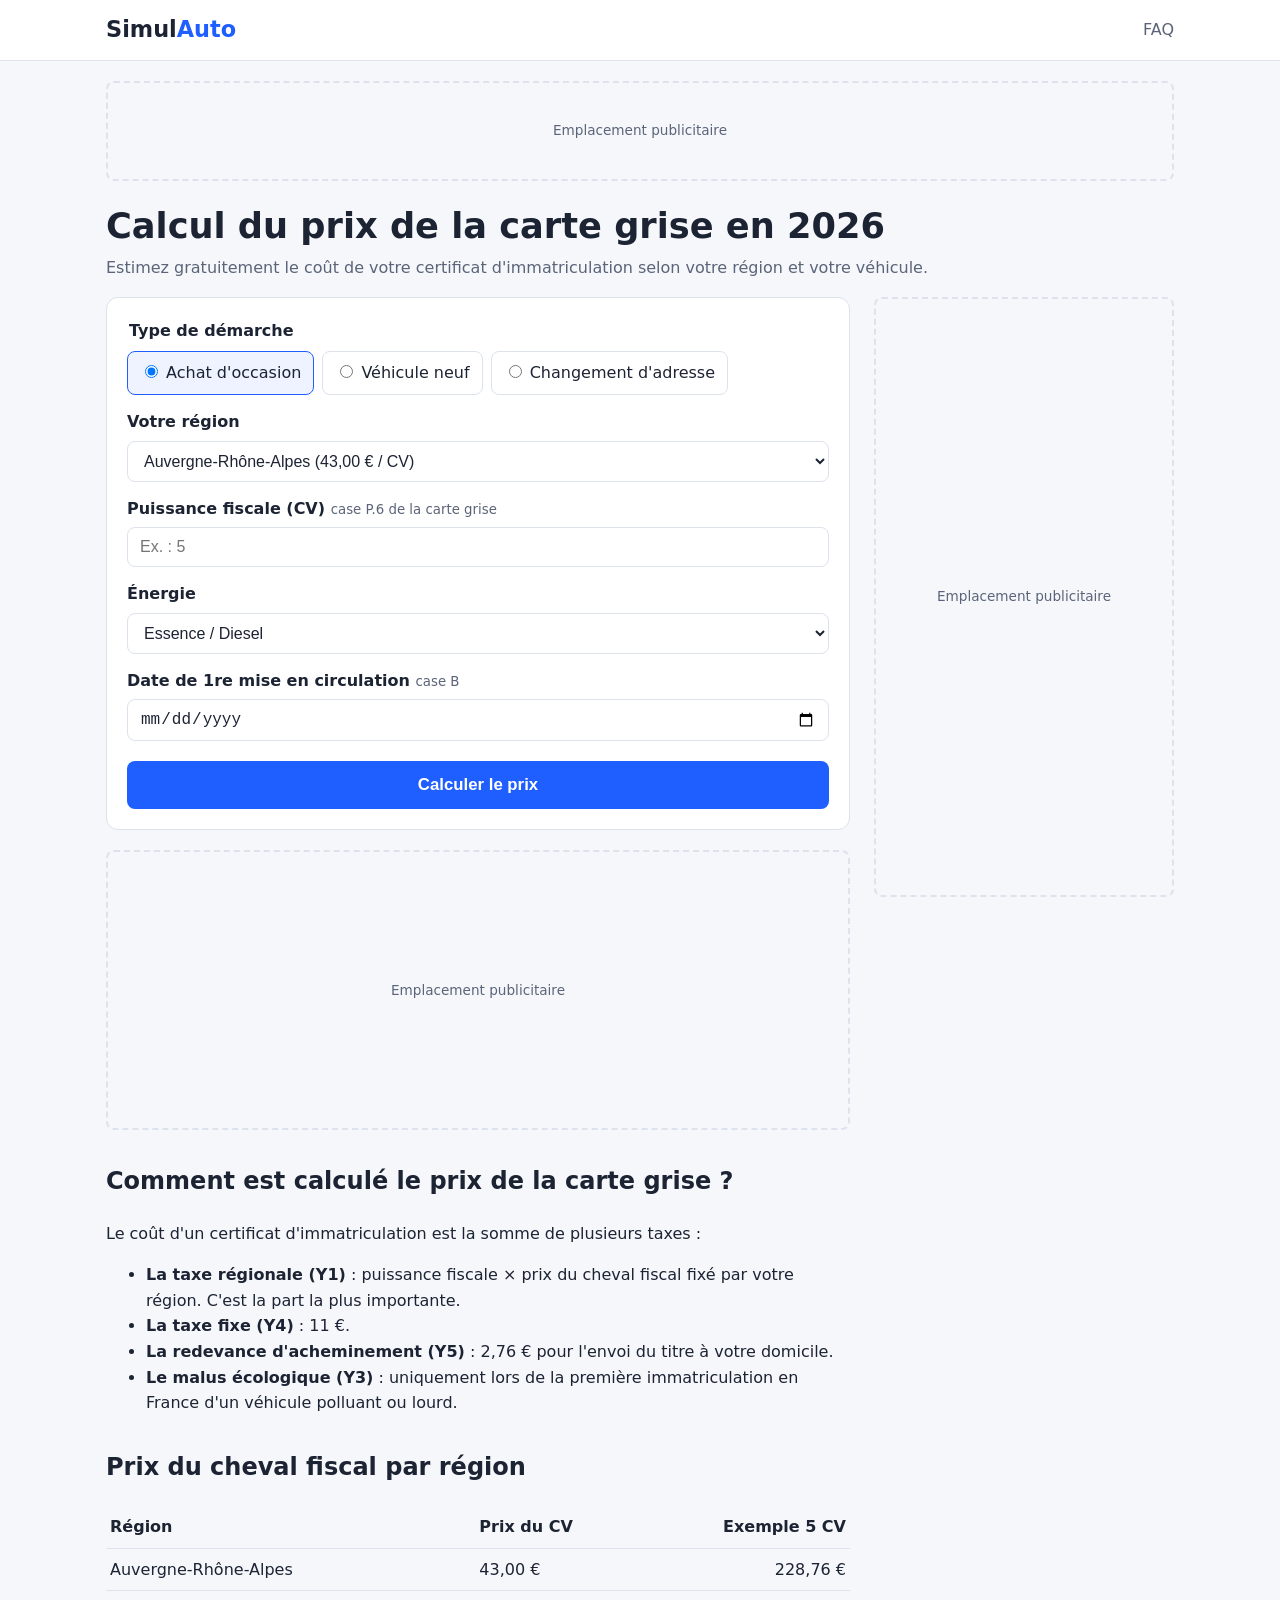
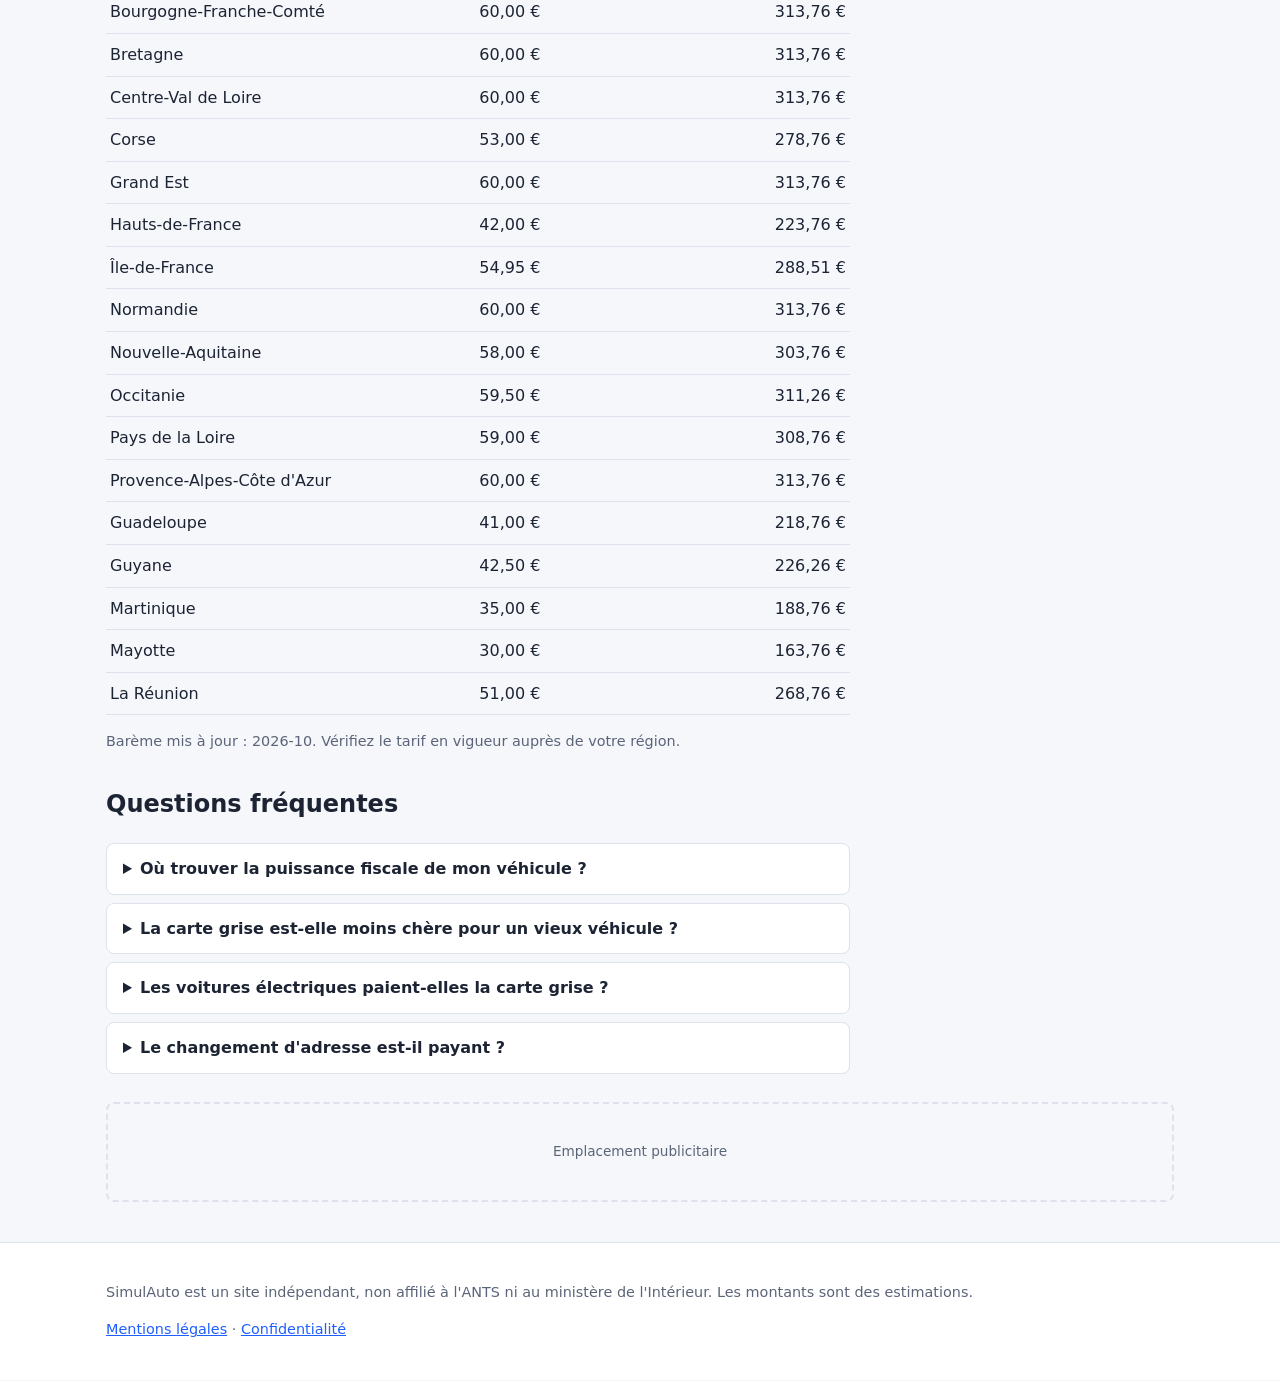
<file: index.html>
<!doctype html>
<html lang="fr">
<head>
  <meta charset="utf-8">
  <meta name="viewport" content="width=device-width, initial-scale=1">
  <title>Calcul du prix de la carte grise 2026 — Simulateur gratuit | SimulAuto</title>
  <meta name="description" content="Calculez gratuitement le coût de votre carte grise en 2026 selon votre région, la puissance fiscale et l'âge du véhicule. Détail des taxes et barème régional à jour.">
  <link rel="canonical" href="https://www.example.fr/">
  <meta property="og:title" content="Calcul du prix de la carte grise 2026">
  <meta property="og:description" content="Simulateur gratuit : coût de la carte grise selon votre région et votre véhicule.">
  <meta property="og:type" content="website">
  <link rel="stylesheet" href="css/style.css">
  <script type="application/ld+json">
  {
    "@context": "https://schema.org",
    "@type": "FAQPage",
    "mainEntity": [
      {
        "@type": "Question",
        "name": "Comment est calculé le prix d'une carte grise ?",
        "acceptedAnswer": { "@type": "Answer", "text": "Le prix correspond à la taxe régionale (puissance fiscale × prix du cheval fiscal de votre région), à laquelle s'ajoutent une taxe fixe de 11 € et une redevance d'acheminement de 2,76 €. Pour un véhicule neuf, un malus écologique peut s'ajouter." }
      },
      {
        "@type": "Question",
        "name": "Où trouver la puissance fiscale de mon véhicule ?",
        "acceptedAnswer": { "@type": "Answer", "text": "La puissance fiscale (en chevaux fiscaux, CV) est indiquée dans la case P.6 du certificat d'immatriculation." }
      },
      {
        "@type": "Question",
        "name": "La carte grise est-elle moins chère pour un véhicule de plus de 10 ans ?",
        "acceptedAnswer": { "@type": "Answer", "text": "Oui, la taxe régionale est réduite de 50 % pour les véhicules de plus de 10 ans." }
      },
      {
        "@type": "Question",
        "name": "Le changement d'adresse sur la carte grise est-il payant ?",
        "acceptedAnswer": { "@type": "Answer", "text": "Non, la mise à jour de l'adresse sur le certificat d'immatriculation est gratuite sur le site officiel de l'ANTS." }
      }
    ]
  }
  </script>
</head>
<body>
  <header class="entete">
    <div class="conteneur">
      <a class="logo" href="./">Simul<span>Auto</span></a>
      <nav><a href="#faq">FAQ</a></nav>
    </div>
  </header>

  <main class="conteneur">
    <div class="pub pub--banniere" data-slot="1111111111" aria-label="Publicité"></div>

    <section class="intro">
      <h1>Calcul du prix de la carte grise en 2026</h1>
      <p>Estimez gratuitement le coût de votre certificat d'immatriculation selon votre région et votre véhicule.</p>
    </section>

    <div class="grille">
      <div class="colonne-principale">
        <form id="form-calcul" class="carte" novalidate>
          <fieldset>
            <legend>Type de démarche</legend>
            <div class="choix">
              <label><input type="radio" name="demarche" value="occasion" checked> Achat d'occasion</label>
              <label><input type="radio" name="demarche" value="neuf"> Véhicule neuf</label>
              <label><input type="radio" name="demarche" value="adresse"> Changement d'adresse</label>
            </div>
          </fieldset>

          <label for="region">Votre région</label>
          <select id="region" required></select>

          <div id="bloc-vehicule">
            <label for="chevaux">Puissance fiscale (CV) <small>case P.6 de la carte grise</small></label>
            <input id="chevaux" type="number" min="1" max="200" inputmode="numeric" placeholder="Ex. : 5" required>

            <label for="energie">Énergie</label>
            <select id="energie">
              <option value="thermique">Essence / Diesel</option>
              <option value="hybride">Hybride</option>
              <option value="electrique">Électrique / Hydrogène</option>
            </select>

            <div id="bloc-date">
              <label for="dateMEC">Date de 1re mise en circulation <small>case B</small></label>
              <input id="dateMEC" type="date">
            </div>
          </div>

          <button type="submit" class="bouton">Calculer le prix</button>
        </form>

        <section id="resultat" class="carte resultat" hidden aria-live="polite">
          <h2>Prix estimé de votre carte grise</h2>
          <p class="total" id="res-total"></p>
          <table>
            <tr><td>Taxe régionale (Y1)</td><td id="res-regionale"></td></tr>
            <tr><td>Taxe fixe (Y4)</td><td id="res-fixe"></td></tr>
            <tr><td>Redevance d'acheminement (Y5)</td><td id="res-redevance"></td></tr>
          </table>
          <ul id="res-notes" class="notes"></ul>
          <p class="info">Faites votre démarche gratuitement sur le site officiel <a href="https://immatriculation.ants.gouv.fr/" rel="noopener" target="_blank">ants.gouv.fr</a>.</p>
        </section>

        <div class="pub pub--contenu" data-slot="2222222222" aria-label="Publicité"></div>

        <article class="contenu">
          <h2>Comment est calculé le prix de la carte grise ?</h2>
          <p>Le coût d'un certificat d'immatriculation est la somme de plusieurs taxes :</p>
          <ul>
            <li><strong>La taxe régionale (Y1)</strong> : puissance fiscale × prix du cheval fiscal fixé par votre région. C'est la part la plus importante.</li>
            <li><strong>La taxe fixe (Y4)</strong> : 11 €.</li>
            <li><strong>La redevance d'acheminement (Y5)</strong> : 2,76 € pour l'envoi du titre à votre domicile.</li>
            <li><strong>Le malus écologique (Y3)</strong> : uniquement lors de la première immatriculation en France d'un véhicule polluant ou lourd.</li>
          </ul>

          <h2>Prix du cheval fiscal par région</h2>
          <div class="tableau-defilant">
            <table id="tableau-regions">
              <thead><tr><th>Région</th><th>Prix du CV</th><th>Exemple 5 CV</th></tr></thead>
              <tbody></tbody>
            </table>
          </div>
          <p class="info">Barème mis à jour : <span id="maj-tarifs"></span>. Vérifiez le tarif en vigueur auprès de votre région.</p>

          <h2 id="faq">Questions fréquentes</h2>
          <details>
            <summary>Où trouver la puissance fiscale de mon véhicule ?</summary>
            <p>Elle est indiquée dans la case <strong>P.6</strong> de votre certificat d'immatriculation, en chevaux fiscaux (CV).</p>
          </details>
          <details>
            <summary>La carte grise est-elle moins chère pour un vieux véhicule ?</summary>
            <p>Oui : pour un véhicule de plus de 10 ans, la taxe régionale est réduite de 50 %.</p>
          </details>
          <details>
            <summary>Les voitures électriques paient-elles la carte grise ?</summary>
            <p>Depuis 2025, chaque région décide d'exonérer totalement, partiellement ou pas du tout les véhicules électriques. Renseignez-vous auprès de votre région.</p>
          </details>
          <details>
            <summary>Le changement d'adresse est-il payant ?</summary>
            <p>Non, la mise à jour de l'adresse est gratuite sur le site officiel de l'ANTS. Méfiez-vous des sites qui la facturent.</p>
          </details>
        </article>
      </div>

      <aside class="colonne-laterale">
        <div class="pub pub--laterale" data-slot="3333333333" aria-label="Publicité"></div>
      </aside>
    </div>

    <div class="pub pub--banniere" data-slot="4444444444" aria-label="Publicité"></div>
  </main>

  <footer class="pied">
    <div class="conteneur">
      <p>SimulAuto est un site indépendant, non affilié à l'ANTS ni au ministère de l'Intérieur. Les montants sont des estimations.</p>
      <p><a href="mentions-legales.html">Mentions légales</a> · <a href="confidentialite.html">Confidentialité</a></p>
    </div>
  </footer>

  <script src="js/tarifs.js"></script>
  <script src="js/calcul.js"></script>
  <script src="js/app.js"></script>
  <script src="js/regions.js"></script>
  <script src="js/pub.js"></script>
</body>
</html>
</file>
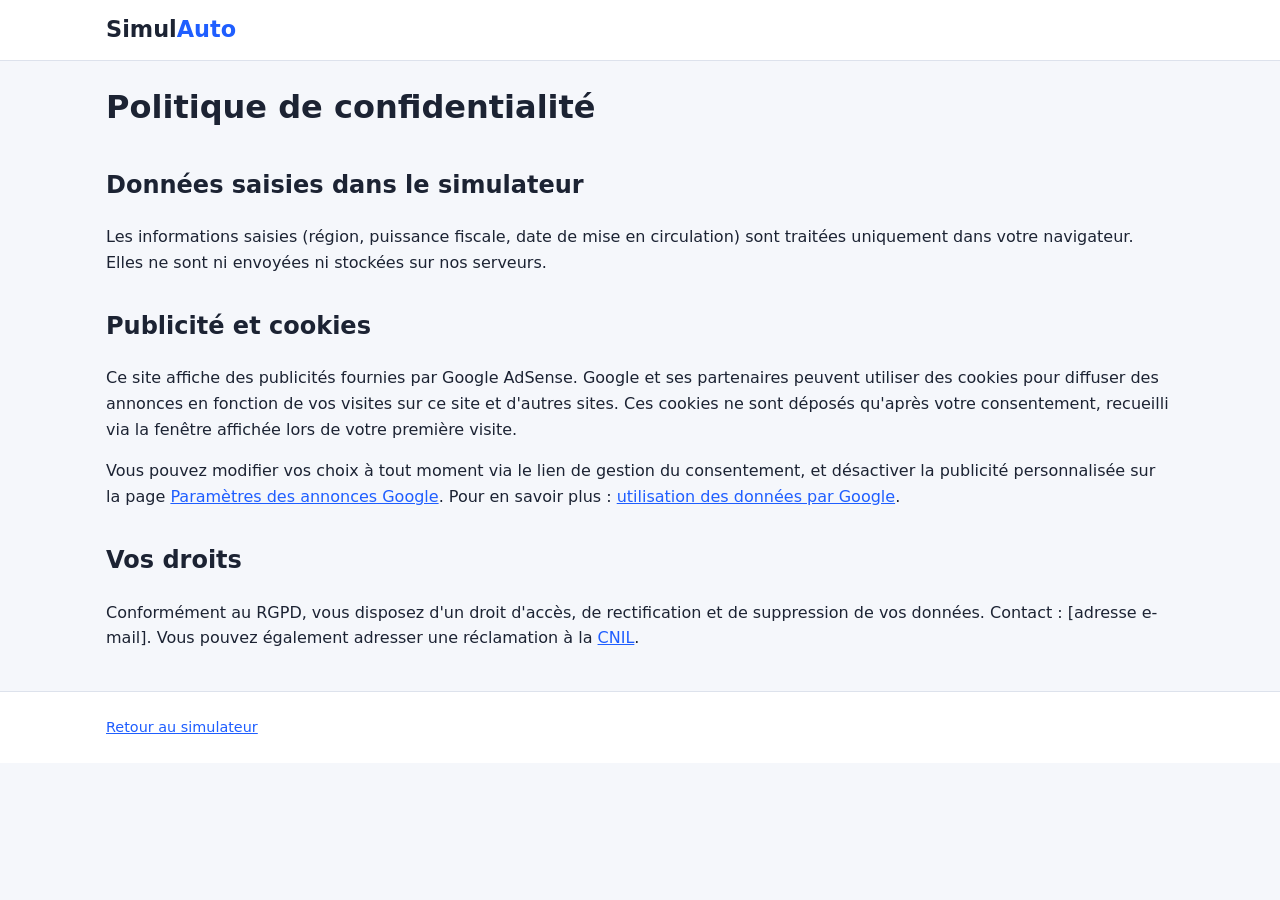
<file: confidentialite.html>
<!doctype html>
<html lang="fr">
<head>
  <meta charset="utf-8">
  <meta name="viewport" content="width=device-width, initial-scale=1">
  <title>Politique de confidentialité | SimulAuto</title>
  <meta name="robots" content="noindex">
  <link rel="stylesheet" href="css/style.css">
</head>
<body>
  <header class="entete"><div class="conteneur"><a class="logo" href="./">Simul<span>Auto</span></a></div></header>
  <main class="conteneur contenu">
    <h1>Politique de confidentialité</h1>
    <h2>Données saisies dans le simulateur</h2>
    <p>Les informations saisies (région, puissance fiscale, date de mise en circulation) sont traitées uniquement dans votre navigateur. Elles ne sont ni envoyées ni stockées sur nos serveurs.</p>
    <h2>Publicité et cookies</h2>
    <p>Ce site affiche des publicités fournies par Google AdSense. Google et ses partenaires peuvent utiliser des cookies pour diffuser des annonces en fonction de vos visites sur ce site et d'autres sites. Ces cookies ne sont déposés qu'après votre consentement, recueilli via la fenêtre affichée lors de votre première visite.</p>
    <p>Vous pouvez modifier vos choix à tout moment via le lien de gestion du consentement, et désactiver la publicité personnalisée sur la page <a href="https://adssettings.google.com" rel="noopener" target="_blank">Paramètres des annonces Google</a>. Pour en savoir plus : <a href="https://policies.google.com/technologies/partner-sites" rel="noopener" target="_blank">utilisation des données par Google</a>.</p>
    <h2>Vos droits</h2>
    <p>Conformément au RGPD, vous disposez d'un droit d'accès, de rectification et de suppression de vos données. Contact : [adresse e-mail]. Vous pouvez également adresser une réclamation à la <a href="https://www.cnil.fr" rel="noopener" target="_blank">CNIL</a>.</p>
  </main>
  <footer class="pied"><div class="conteneur"><a href="./">Retour au simulateur</a></div></footer>
</body>
</html>
</file>
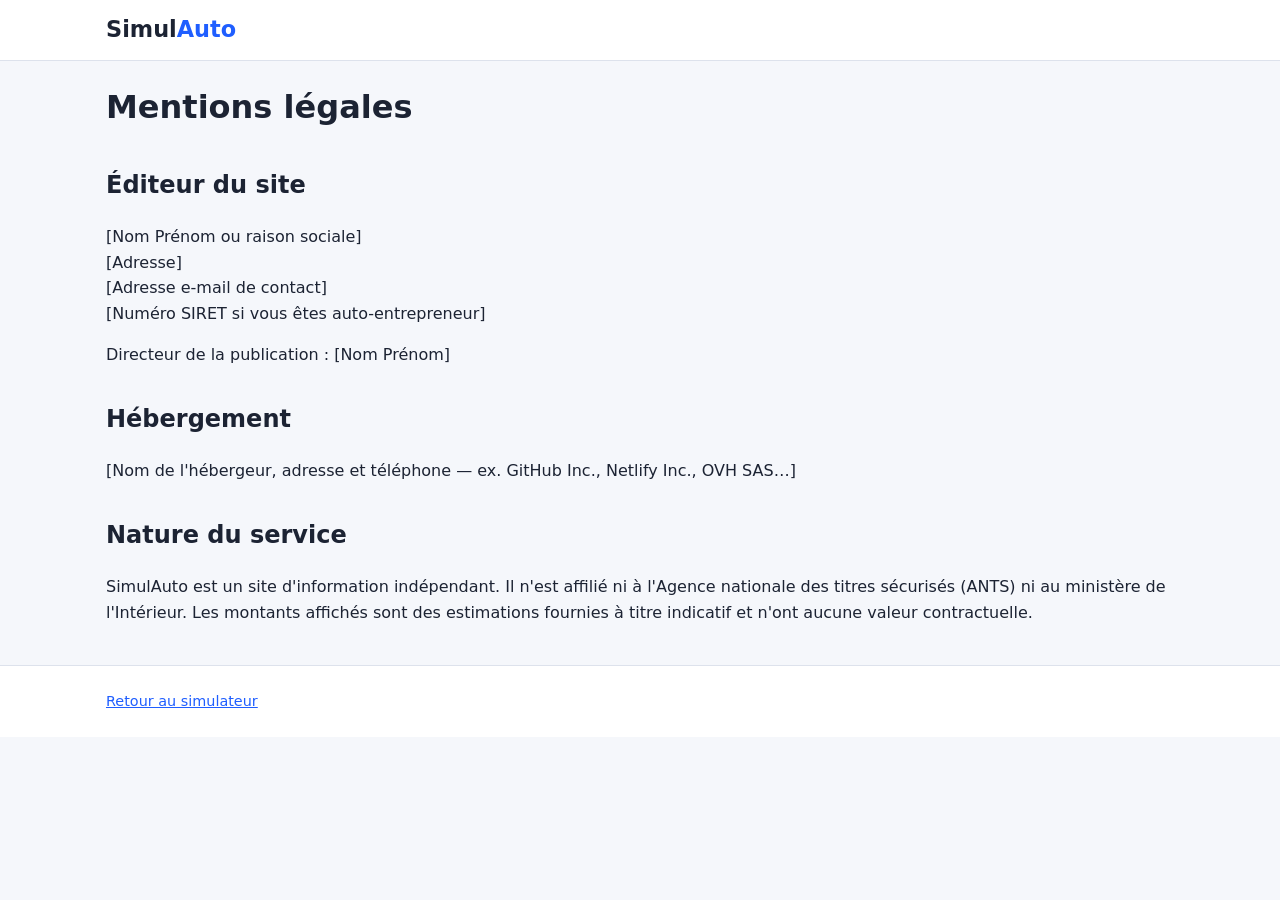
<file: mentions-legales.html>
<!doctype html>
<html lang="fr">
<head>
  <meta charset="utf-8">
  <meta name="viewport" content="width=device-width, initial-scale=1">
  <title>Mentions légales | SimulAuto</title>
  <meta name="robots" content="noindex">
  <link rel="stylesheet" href="css/style.css">
</head>
<body>
  <header class="entete"><div class="conteneur"><a class="logo" href="./">Simul<span>Auto</span></a></div></header>
  <main class="conteneur contenu">
    <h1>Mentions légales</h1>
    <h2>Éditeur du site</h2>
    <p>[Nom Prénom ou raison sociale]<br>[Adresse]<br>[Adresse e-mail de contact]<br>[Numéro SIRET si vous êtes auto-entrepreneur]</p>
    <p>Directeur de la publication : [Nom Prénom]</p>
    <h2>Hébergement</h2>
    <p>[Nom de l'hébergeur, adresse et téléphone — ex. GitHub Inc., Netlify Inc., OVH SAS…]</p>
    <h2>Nature du service</h2>
    <p>SimulAuto est un site d'information indépendant. Il n'est affilié ni à l'Agence nationale des titres sécurisés (ANTS) ni au ministère de l'Intérieur. Les montants affichés sont des estimations fournies à titre indicatif et n'ont aucune valeur contractuelle.</p>
  </main>
  <footer class="pied"><div class="conteneur"><a href="./">Retour au simulateur</a></div></footer>
</body>
</html>
</file>
<file: css/style.css>
:root {
  --fond: #f5f7fb;
  --carte: #ffffff;
  --texte: #1c2333;
  --doux: #5b6478;
  --bord: #dde2ec;
  --accent: #1f5eff;
  --accent-fonce: #1647c4;
  --succes: #0f8a4f;
}

* { box-sizing: border-box; }

body {
  margin: 0;
  font-family: system-ui, -apple-system, "Segoe UI", Roboto, sans-serif;
  background: var(--fond);
  color: var(--texte);
  line-height: 1.6;
}

a { color: var(--accent); }

.conteneur { max-width: 1100px; margin: 0 auto; padding: 0 16px; }

.entete { background: var(--carte); border-bottom: 1px solid var(--bord); }
.entete .conteneur { display: flex; justify-content: space-between; align-items: center; height: 60px; }
.logo { font-weight: 800; font-size: 1.4rem; text-decoration: none; color: var(--texte); }
.logo span { color: var(--accent); }
.entete nav a { text-decoration: none; color: var(--doux); }

.intro h1 { font-size: clamp(1.6rem, 4vw, 2.2rem); margin: 24px 0 8px; line-height: 1.2; }
.intro p { color: var(--doux); margin-top: 0; }

.grille { display: grid; grid-template-columns: 1fr; gap: 24px; }
@media (min-width: 960px) {
  .grille { grid-template-columns: minmax(0, 1fr) 300px; }
}
.colonne-laterale { display: none; }
@media (min-width: 960px) {
  .colonne-laterale { display: block; }
  .pub--laterale { position: sticky; top: 16px; }
}

.carte {
  background: var(--carte);
  border: 1px solid var(--bord);
  border-radius: 12px;
  padding: 20px;
  margin-bottom: 20px;
}

fieldset { border: 0; padding: 0; margin: 0 0 8px; }
legend { font-weight: 600; margin-bottom: 8px; }
.choix { display: flex; flex-wrap: wrap; gap: 8px; }
.choix label {
  border: 1px solid var(--bord);
  border-radius: 8px;
  padding: 8px 12px;
  cursor: pointer;
  font-weight: 400;
  margin: 0;
}
.choix label:has(input:checked) { border-color: var(--accent); background: #eef3ff; }

label { display: block; font-weight: 600; margin: 14px 0 6px; }
label small { font-weight: 400; color: var(--doux); }

input[type=number], input[type=date], select {
  width: 100%;
  padding: 10px 12px;
  font-size: 1rem;
  border: 1px solid var(--bord);
  border-radius: 8px;
  background: #fff;
  color: var(--texte);
}
input:focus, select:focus { outline: 2px solid var(--accent); outline-offset: 1px; }

.bouton {
  margin-top: 20px;
  width: 100%;
  padding: 14px;
  font-size: 1.05rem;
  font-weight: 700;
  color: #fff;
  background: var(--accent);
  border: 0;
  border-radius: 8px;
  cursor: pointer;
}
.bouton:hover { background: var(--accent-fonce); }

.resultat h2 { margin-top: 0; font-size: 1.1rem; color: var(--doux); }
.total { font-size: 2.4rem; font-weight: 800; color: var(--succes); margin: 0 0 12px; }
table { width: 100%; border-collapse: collapse; }
td, th { padding: 8px 4px; border-bottom: 1px solid var(--bord); text-align: left; }
td:last-child, th:last-child { text-align: right; white-space: nowrap; }
.notes { padding-left: 18px; color: var(--doux); }
.info { font-size: 0.9rem; color: var(--doux); }

.contenu h2 { margin-top: 32px; }
.tableau-defilant { overflow-x: auto; }
details { background: var(--carte); border: 1px solid var(--bord); border-radius: 8px; padding: 12px 16px; margin-bottom: 8px; }
summary { cursor: pointer; font-weight: 600; }

/* Emplacements publicitaires : hauteur réservée pour éviter les décalages (CLS) */
.pub { margin: 20px 0; text-align: center; overflow: hidden; }
.pub--banniere { min-height: 100px; }
.pub--contenu { min-height: 280px; }
.pub--laterale { min-height: 600px; margin-top: 0; }
.pub--demo {
  display: flex;
  align-items: center;
  justify-content: center;
  border: 2px dashed var(--bord);
  border-radius: 8px;
  color: var(--doux);
  font-size: 0.85rem;
}
.pub--demo::before { content: "Emplacement publicitaire"; }

.pied { margin-top: 40px; padding: 24px 0; background: var(--carte); border-top: 1px solid var(--bord); font-size: 0.9rem; color: var(--doux); }
</file>
